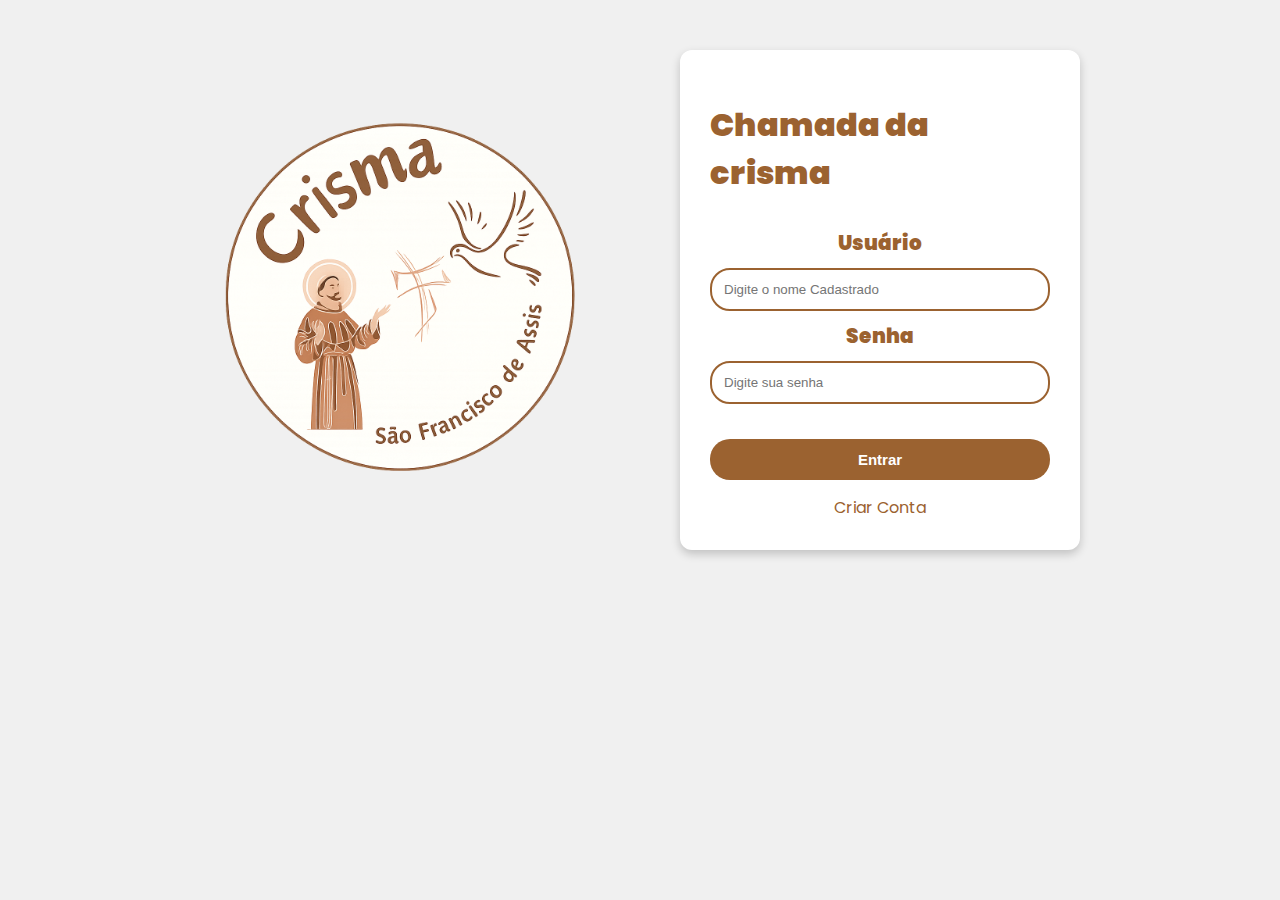
<file: index.html>
<!DOCTYPE html>
<html lang="pt-br">
<head>
    <meta charset="UTF-8">
    <meta name="viewport" content="width=device-width, initial-scale=1.0">
    <title>Login</title>
    <link rel="stylesheet" href="src/static/css/StyleLogin.css">
    <link href="https://fonts.googleapis.com/css2?family=Poppins:wght@300;400;500;600;700&display=swap" rel="stylesheet">
</head>
<body>
    <img src="src/static/images/logocrisma.png" alt="Logo da Crisma">  
    <div class="container-principal">
        <h1>Chamada da crisma</h1>
        <form name="form1">

            <label for="nome">Usuário</label>
            <input type="text" name="nome" placeholder="Digite o nome Cadastrado" required>

            <label for="senha">Senha</label>
            <input type="password" name="senha" placeholder="Digite sua senha" required>

            <input type="submit" value="Entrar">
        </form>
        <a href="src/pages/CreateAccount.html">Criar Conta</a>
    </div>
</body>
</html>
</file>
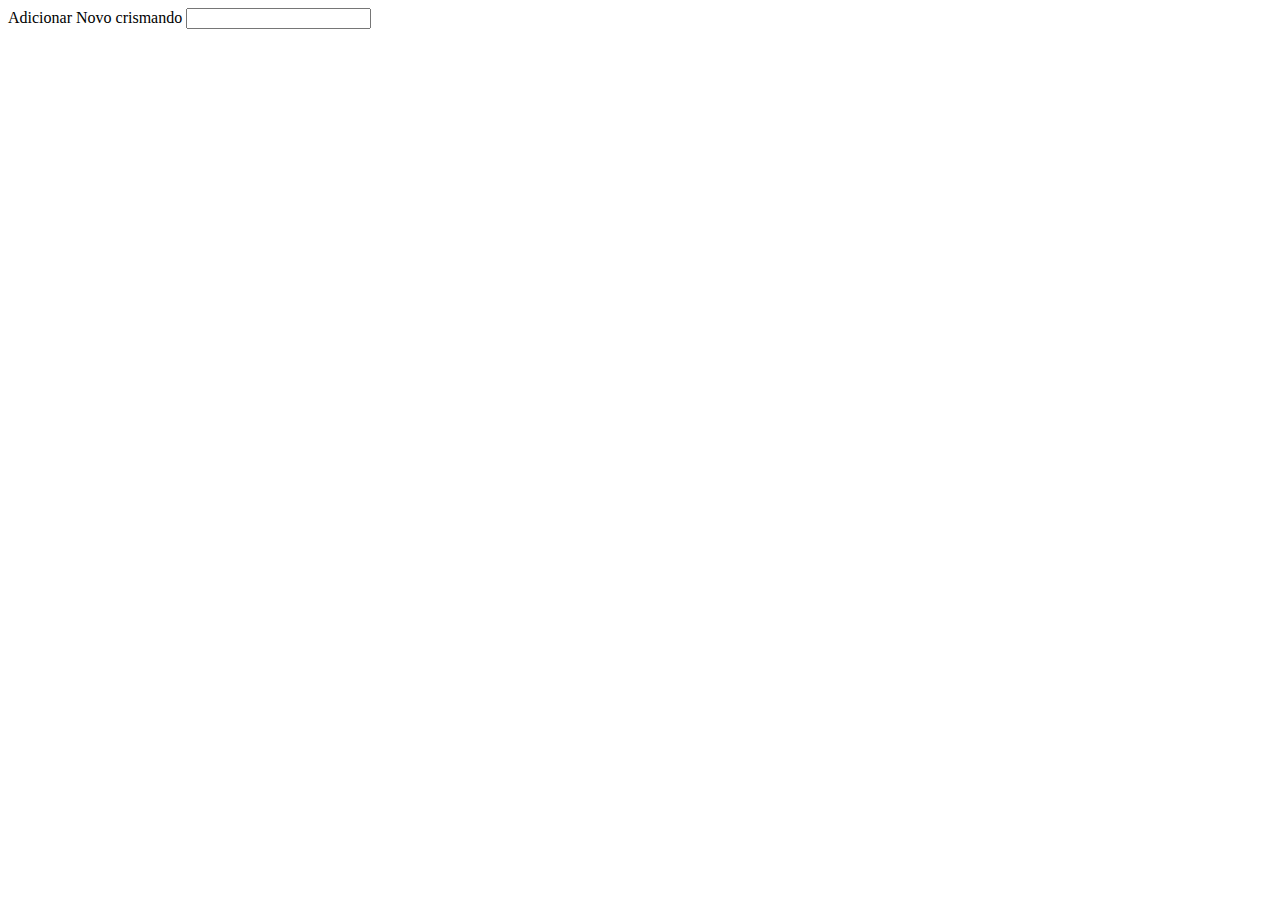
<file: templates/editcrismandos.html>
<!DOCTYPE html>
<html lang="pt-br">
<head>
    <meta charset="UTF-8">
    <meta name="viewport" content="width=device-width, initial-scale=1.0">
    <title>Editar Crismandos</title>
    <link rel="shortcut icon" href="{{url_for('static', filename='images/faviconcrisma.ico')}}" type="image/x-icon">
    <link href="https://fonts.googleapis.com/css2?family=Poppins:wght@300;400;500;600;700&display=swap" rel="stylesheet">
</head>
<body>
    <form action="">
        <label for="add">Adicionar Novo crismando</label>
        <input type="text" name="add">
    </form>
    
</body>
</html>
</file>
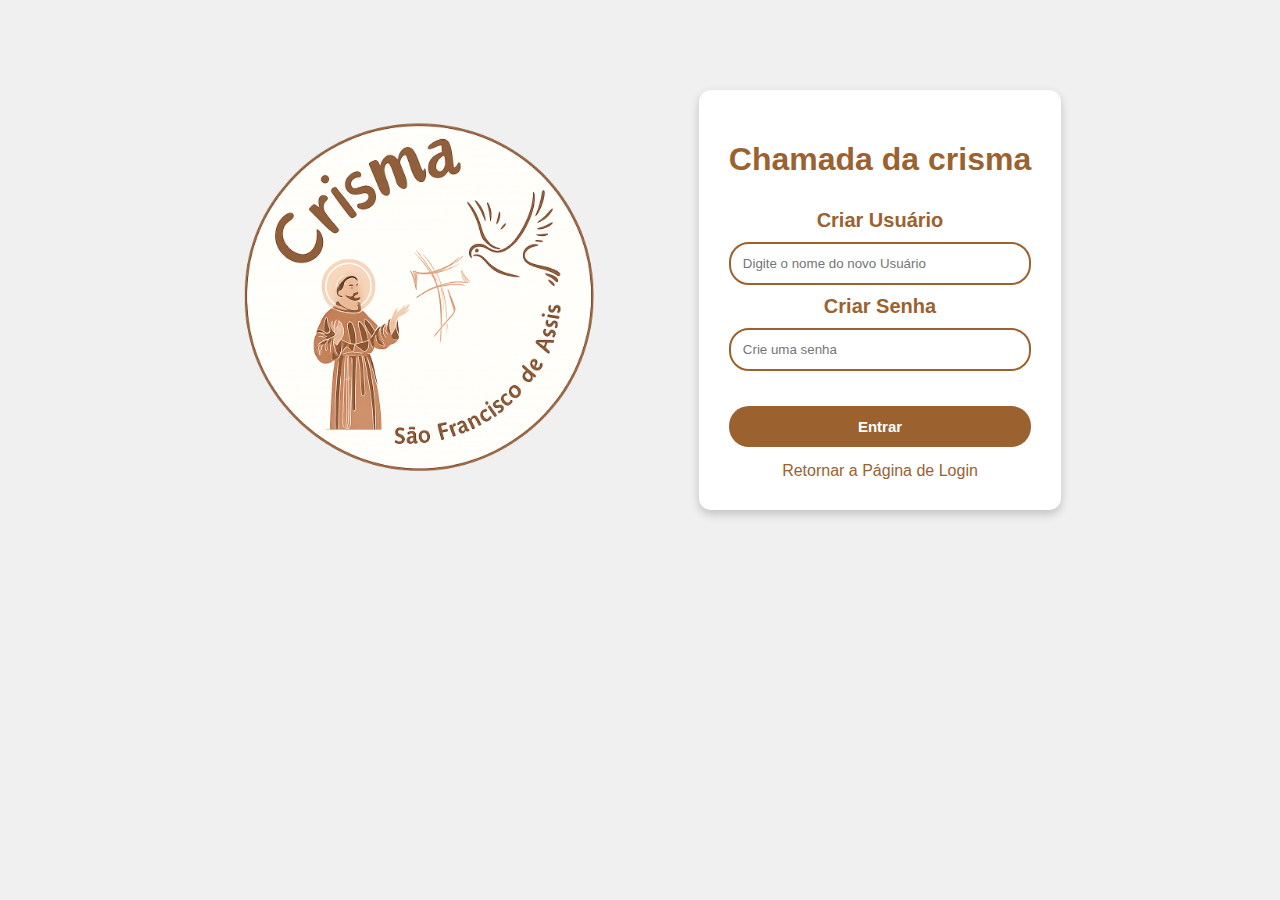
<file: src/pages/CreateAccount.html>
<!DOCTYPE html>
<html lang="pt-br">
<head>
    <meta charset="UTF-8">
    <meta name="viewport" content="width=device-width, initial-scale=1.0">
    <title>Criar Conta</title>
    <link rel="stylesheet" href="../static/css/StyleLogin.css">
</head>
<body>
    <img src="../static/images/logocrisma.png" alt="Logo da Crisma">  
    <div class="container-principal">
        <h1>Chamada da crisma</h1>
        <form name="form1">

            <label for="nome"> Criar Usuário</label>
            <input type="text" name="nome" placeholder="Digite o nome do novo Usuário" required>

            <label for="senha">Criar Senha</label>
            <input type="password" name="senha" placeholder="Crie uma senha" required>

            <input type="submit" value="Entrar">
        </form>
        <a href="../../index.html">Retornar a Página de Login</a>
    </div>
</body>
</html>
</file>
<file: src/static/css/StyleLogin.css>
body{
  margin: 0;
  display: flex;
  justify-content: center; /* centraliza horizontalmente */
  align-items: center;     /* centraliza verticalmente */
  background-color: #f0f0f0; /* opcional, só pra destacar */
  font-family: 'Poppins', sans-serif; /* aplica a fonte */
  gap: 80px;
  margin-left: 200px;
  margin-right: 200px;
}
:root {
  --marrom-logo: #9B6230;
}
.container-principal{
    background-color: white;
    padding: 30px 30px;
    border-radius: 12px;
    display: flex;
    flex-direction: column;
    justify-content: center;
    box-shadow: 0 4px 10px rgba(0, 0, 0, 0.2); /* sombra leve opcional */
    margin-top: 0px;
    gap: 10px;
}
img{
    width: 400px;
    height: auto;
    margin-bottom: 0; /* garante que a imagem não adicione espaço extra */
}
.container-principal h1{
    color: var(--marrom-logo);
    font-weight: 900;
}
.container-principal form{
    display: flex;
    flex-direction: column;
    font-size: 20px;
    font-weight: 900;
    color: var(--marrom-logo);
    gap: 10px;
}
.container-principal form label {
    text-align: center;
    display: block;
    margin-bottom: 0px;
}
.container-principal input{
    border-radius: 20px;
    padding: 12px;
    border-style: solid;
    border-color: var(--marrom-logo)
}
.container-principal input:hover{
    border-color: #9b6230a1;
}
.container-principal input[type="submit"]{
    border-style: none;
    background-color: var(--marrom-logo);
    color: white;
    margin-top: 25px;
    font-size: 15px;
    font-weight: 900;
}
.container-principal a{
    text-decoration: none;
    color: var(--marrom-logo);
    align-self: center;
    margin-top: 5px;
}

@media (max-width: 540px) {
  body {
    flex-direction: column;
    margin: 0;
    gap: 20px;
    padding: 20px;
  }

  img {
    width: 180px;
    height: auto;
  }

  .container-principal {
    width: 100%;
    max-width: 300px;
    padding: 20px;
  }

  .container-principal h1 {
    font-size: 24px;
  }

  .container-principal form {
    font-size: 16px;
  }

  .container-principal input {
    font-size: 14px;
    padding: 10px;
  }

  .container-principal input[type="submit"] {
    font-size: 14px;
    padding: 10px;
  }
}
</file>
